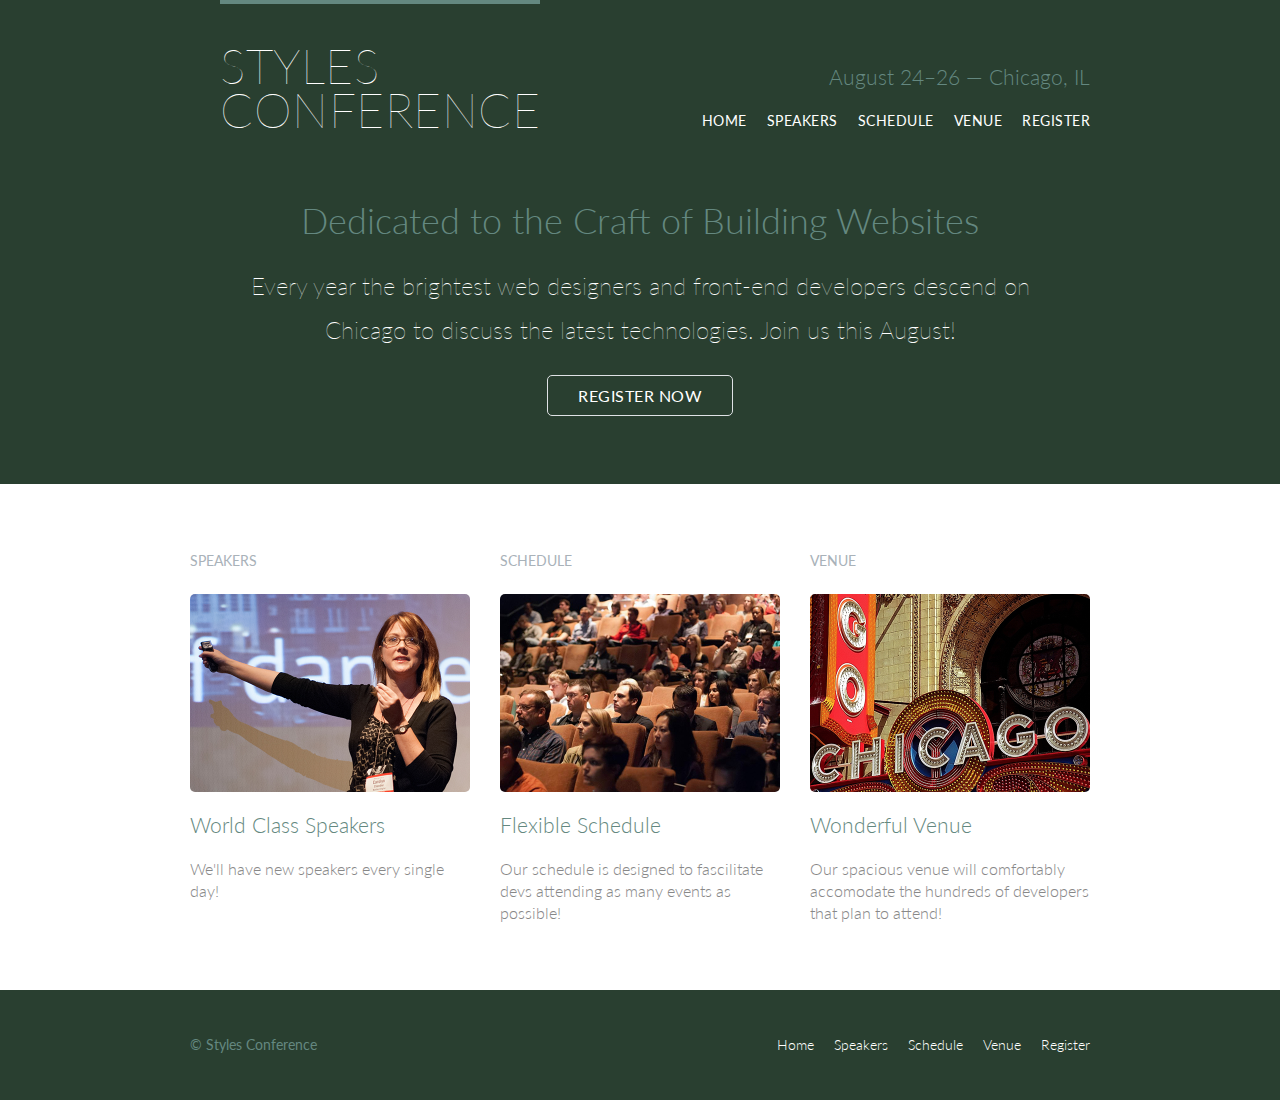
<file: index.html>
<!DOCTYPE html>
<html lang='en'>
    
    <head>
        <meta charset="utf8">
        <link rel = 'stylesheet' href = 'assets/stylesheets/meyer-reset.css'>
        <link rel = 'stylesheet' href = 'assets/stylesheets/main.css'>
        <link href="https://fonts.googleapis.com/css?family=Lato:100,300,400" rel="stylesheet">
        <title>Styles Conference</title>
    </head>
    
    <body>

        <header class='primary-header container group'>
            <section class='container'>
                <h1 class= 'logo'><a href ='index.html'>Styles<br>Conference</a></h1>
            </section>
            <h3 class='tagline'>August 24&ndash;26 &mdash; Chicago, IL</h3>
            <nav class='nav primary-nav'>
                <ul>
                    <li><a href = 'index.html'>Home</a></li><!--
                    --><li><a href = 'speakers.html'>Speakers</a></li><!--
                    --><li><a href = 'schedule.html'>Schedule</a></li><!--
                    --><li><a href = 'venue.html'>Venue</a></li><!--
                    --><li><a href = 'register.html'>Register</a></li>
                </ul>
            </nav>
        </header>
        
        <section class=' hero container'>
            <h2>Dedicated to the Craft of Building Websites</h2>
            <p>Every year the brightest web designers and front-end developers descend on Chicago to discuss the latest technologies. Join us this August!</p>
            <a  class = 'btn btn-alt' href = 'register.html'>Register Now</a>
        </section><!--
        
                Speakers
        
        -->
        <section class='row'>
            <div class='grid'>
                <section class ='teaser col-1-3'>
                    <h5>Speakers</h5>
                    <a href = 'speakers.html'>
                        <img src = 'assets/images/home/speakers.jpg' alt = 'speakers'>
                        <h3>World Class Speakers</h3>
                    </a>
                    <p>We'll have new speakers every single day!</p>
                </section><!--
                
                    Schedule
                
                --><section class= 'teaser col-1-3'>
                    <h5>Schedule</h5>
                    <a href = 'schedule.html'>
                        <img src = 'assets/images/home/schedule.jpg' alt = 'audience'>
                        <h3>Flexible Schedule</h3>
                    </a>
                    <p>Our schedule is designed to fascilitate devs attending as many events as possible!</p>
                </section><!--

                    Venue

                --><section class='teaser col-1-3'>
                    <h5>Venue</h5>
                    <a href = 'venue.html'>
                        <img src = 'assets/images/home/venue.jpg' alt = 'venue'>
                        <h3>Wonderful Venue</h3>
                    </a>
                    <p>Our spacious venue will comfortably accomodate the hundreds of developers that plan to attend!</p>
                </section>
            </div>
        </section>
        <footer class='primary-footer container group'>
            <small>&copy; Styles Conference</small>
            <nav class = 'nav'>
                <ul>
                    <li><a href = 'index.html'>Home</a></li><!--
                    --><li><a href = 'speakers.html'>Speakers</a></li><!--
                    --><li><a href = 'schedule.html'>Schedule</a></li><!--
                    --><li><a href = 'venue.html'>Venue</a></li><!--
                    --><li><a href = 'register.html'>Register</a></li>
                </ul>
            </nav>
        </footer>
    </body>
</html>
</file>
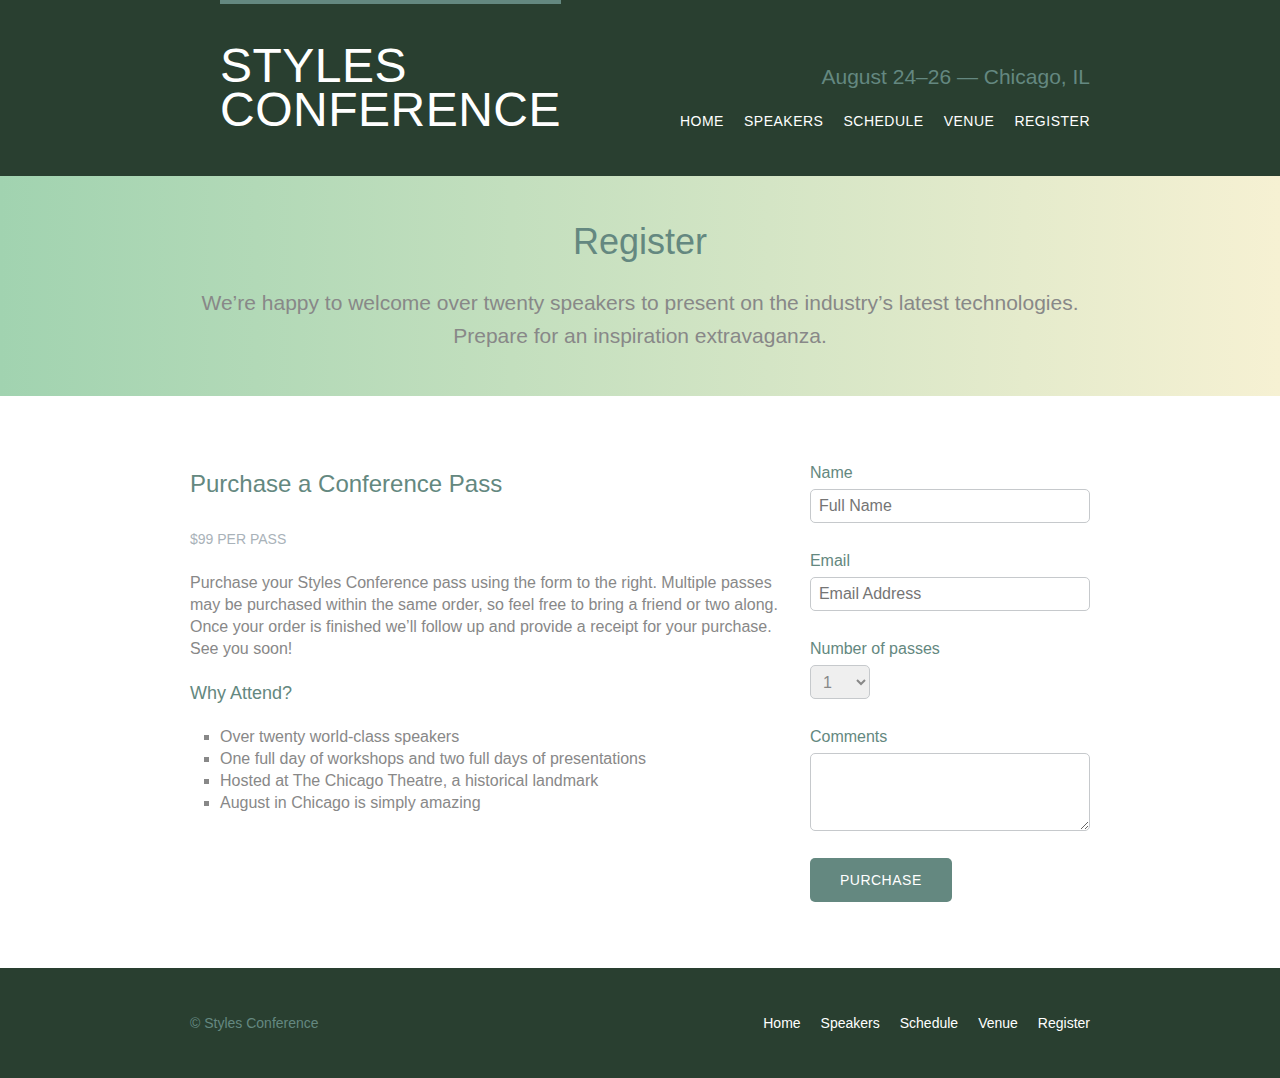
<file: register.html>
<!DOCTYPE html>
<html lang='en'>
    
    <head>
        <meta charset="utf8">
        <link rel = 'stylesheet' href = 'assets/stylesheets/meyer-reset.css'>
        <link rel = 'stylesheet' href = 'assets/stylesheets/main.css'>
        <title>Styles Conference</title>
    </head>
    
    <body>

        <header class='primary-header container group'>
            <section class='container'>
                <h1 class='logo'><a href ='index.html'>Styles<br>Conference</a></h1>
            </section>
            <h3 class='tagline'>August 24&ndash;26 &mdash; Chicago, IL</h3>
            <nav class='nav primary-nav'>
                <ul>
                    <li><a href = 'index.html'>Home</a></li><!--
                    --><li><a href = 'speakers.html'>Speakers</a></li><!--
                    --><li><a href = 'schedule.html'>Schedule</a></li><!--
                    --><li><a href = 'venue.html'>Venue</a></li><!--
                    --><li><a href = 'register.html'>Register</a></li>
                </ul>
            </nav>
        </header>

        <section class = 'row-alt'>
            <div class = 'lead container'>
                <h1>Register</h1>
                <p>We&#8217;re happy to welcome over twenty speakers to present on the industry&#8217;s latest technologies. Prepare for an inspiration extravaganza.</p>
            </div>
        </section>
        
        <section class='row'>
            <div class='grid'>
                <section class = 'col-2-3'>
                    
                    <h2>Purchase a Conference Pass</h2>
                    <h5>$99 per Pass</h5>
                    
                    <p>Purchase your Styles Conference pass using the form to the right. Multiple passes may be purchased within the same order, so feel free to bring a friend or two along. Once your order is finished we&#8217;ll follow up and provide a receipt for your purchase. See you soon!</p>
                    
                    <h4>Why Attend?</h4>
                    
                    <ul class = 'why-attend'>
                    <li>Over twenty world-class speakers</li>
                        <li>One full day of workshops and two full days of presentations</li>
                        <li>Hosted at The Chicago Theatre, a historical landmark</li>
                        <li>August in Chicago is simply amazing</li>
                    </ul>
                      

                </section><!--
                
                    signup form

                --><form class = 'col-1-3' action = '#' method = 'post'>
                    <fieldset class = 'register-group'>
                        <label>
                            Name
                            <input type = 'text' name = 'name' placeholder= 'Full Name' required>
                        </label>

                        <label>
                            Email
                            <input type = 'email' name = 'email' placeholder = 'Email Address' required>
                        </label>

                        <label>
                            Number of passes
                            <select name = 'quantity' required>
                                <option value = '1' selected>1</option>
                                <option value = '2'>2</option>
                                <option value = '3'>3</option>
                                <option value = '4'>4</option>
                                <option value = '5'>5</option>
                            </select>
                        </label>

                        <label>
                            Comments
                            <textarea name = 'comments'></textarea>
                        </label>
                    </fieldset>
                    <input class = 'btn btn-default' type = 'submit' name = 'submit' value = 'purchase'>
                </form>            
            </div>
        </section>

        <footer class='primary-footer container group'>
            <small>&copy; Styles Conference</small>
            <nav class = 'nav'>
                <ul>
                    <li><a href = 'index.html'>Home</a></li><!--
                    --><li><a href = 'speakers.html'>Speakers</a></li><!--
                    --><li><a href = 'schedule.html'>Schedule</a></li><!--
                    --><li><a href = 'venue.html'>Venue</a></li><!--
                    --><li><a href = 'register.html'>Register</a></li>
                </ul>
            </nav>
        </footer>
    </body>
</html>
</file>
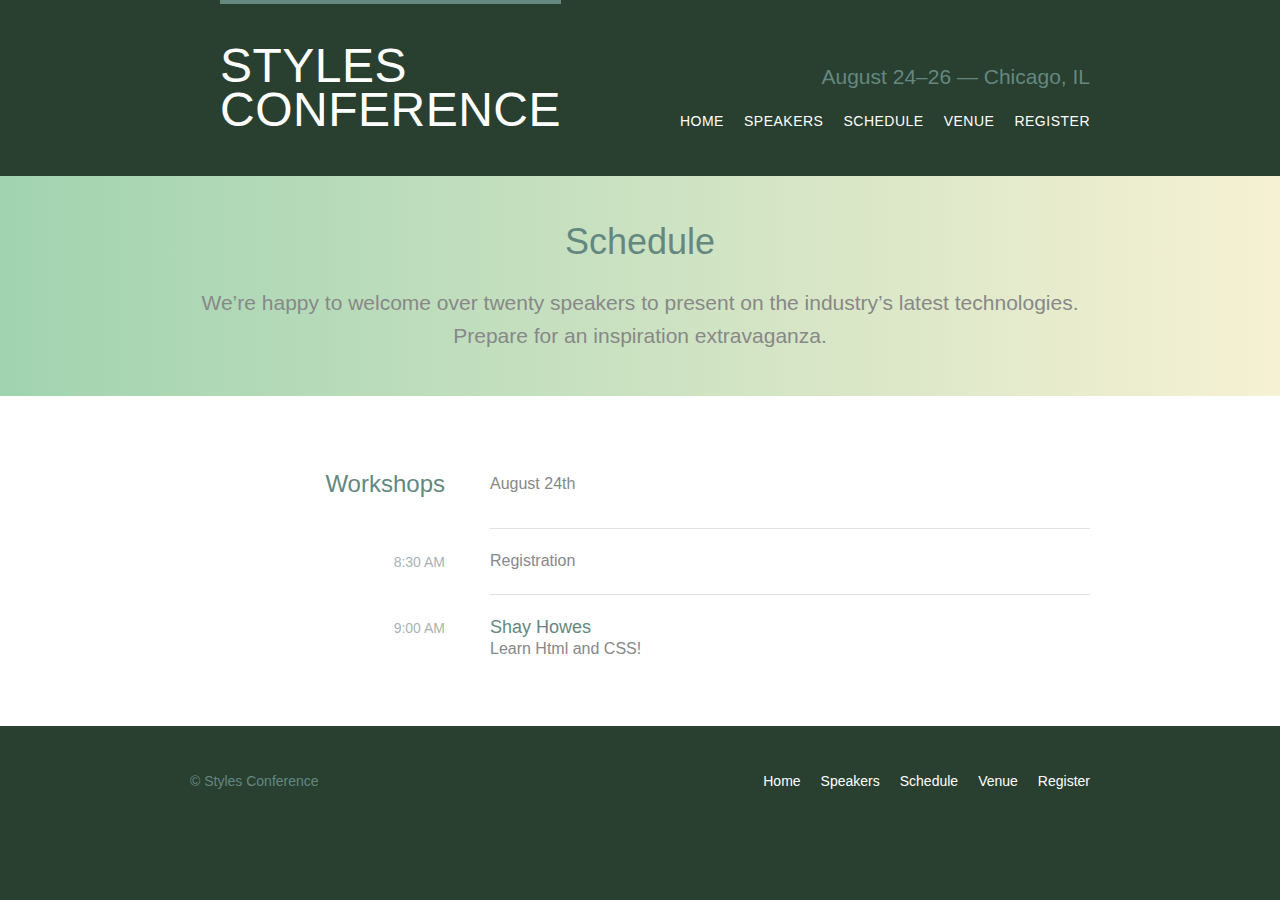
<file: schedule.html>
<!DOCTYPE html>
<html lang='en'>
    
    <head>
        <meta charset="utf8">
        <link rel = 'stylesheet' href = 'assets/stylesheets/meyer-reset.css'>
        <link rel = 'stylesheet' href = 'assets/stylesheets/main.css'>
        <title>Styles Conference</title>
    </head>
    
    <body>

        <header class='primary-header container group'>
            <section class='container'>
                <h1 class='logo'><a href ='index.html'>Styles<br>Conference</a></h1>
            </section>
            <h3 class='tagline'>August 24&ndash;26 &mdash; Chicago, IL</h3>
            <nav class='nav primary-nav'>
                <ul>
                    <li><a href = 'index.html'>Home</a></li><!--
                    --><li><a href = 'speakers.html'>Speakers</a></li><!--
                    --><li><a href = 'schedule.html'>Schedule</a></li><!--
                    --><li><a href = 'venue.html'>Venue</a></li><!--
                    --><li><a href = 'register.html'>Register</a></li>
                </ul>
            </nav>
        </header>

        <section class = 'row-alt'>
            <div class = 'lead container'>
                <h1>Schedule</h1>
                <p>We&#8217;re happy to welcome over twenty speakers to present on the industry&#8217;s latest technologies. Prepare for an inspiration extravaganza.</p>
            </div>
        </section>

        <section class = 'row'>
            <div class = 'container'>
                <table>
                    <thead>
                        <th scope = 'row'>
                            Workshops
                        </th>
                        <td colspan = '2'>
                            August 24th
                        </td>

                    </thead>
                    <tbody>
                        <tr>
                            <th scope = 'row'>
                                <time datetime='08:30:00'>8:30 AM</time>
                            </th>
                            <td colspan='2'>
                                Registration
                            </td>
                        </tr>
                        <tr>
                            <th scope = 'row'>
                                <time datetime='09:00:00'>9:00 AM</time>
                            </th>
                            <td colspan = '2'>
                                <a href = "speakers.html#shay-howes">
                                    <h4>
                                        Shay Howes
                                    </h4>
                                    Learn Html and CSS!
                                </a>
                            </td>
                        </tr>

                    </tbody>
                </table>
            </div>
        </section>

        <footer class='primary-footer container group'>
            <small>&copy; Styles Conference</small>
            <nav class = 'nav'>
                <ul>
                    <li><a href = 'index.html'>Home</a></li><!--
                    --><li><a href = 'speakers.html'>Speakers</a></li><!--
                    --><li><a href = 'schedule.html'>Schedule</a></li><!--
                    --><li><a href = 'venue.html'>Venue</a></li><!--
                    --><li><a href = 'register.html'>Register</a></li>
                </ul>
            </nav>
        </footer>
    </body>
</html>
</file>
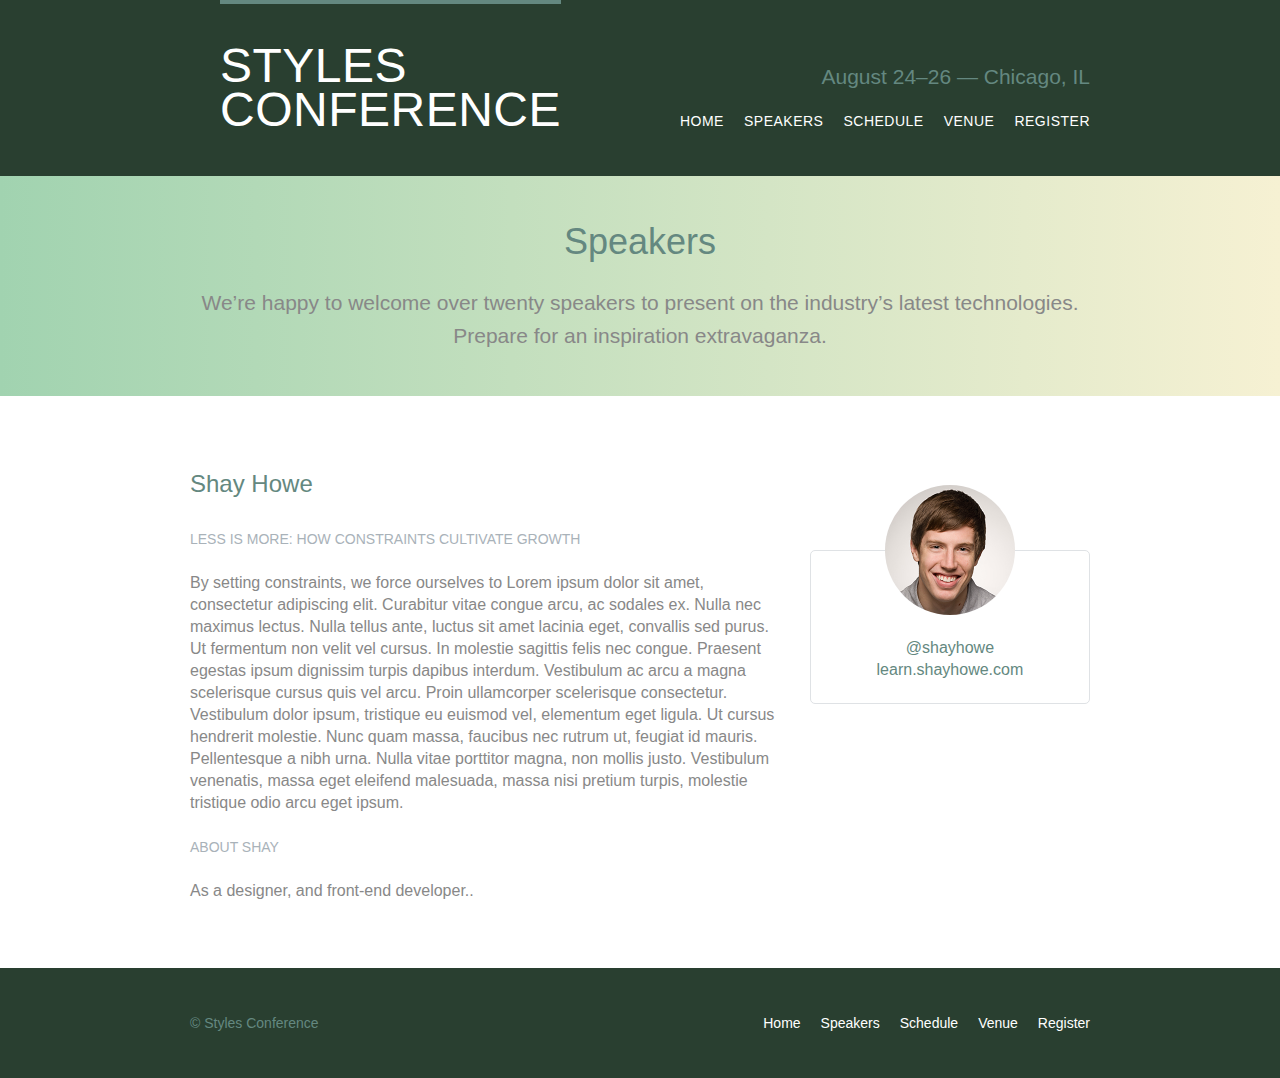
<file: speakers.html>
<!DOCTYPE html>
<html lang='en'>
    
    <head>
        <meta charset="utf8">
        <link rel = 'stylesheet' href = 'assets/stylesheets/meyer-reset.css'>
        <link rel = 'stylesheet' href = 'assets/stylesheets/main.css'>
        <title>Styles Conference</title>
    </head>
    
    <body>

        <header class='primary-header container group'>
            <section class='container'>
                <h1 class='logo'><a href ='index.html'>Styles<br>Conference</a></h1>
            </section>
            <h3 class='tagline'>August 24&ndash;26 &mdash; Chicago, IL</h3>
            <nav class='nav primary-nav'>
                <ul>
                    <li><a href = 'index.html'>Home</a></li><!--
                    --><li><a href = 'speakers.html'>Speakers</a></li><!--
                    --><li><a href = 'schedule.html'>Schedule</a></li><!--
                    --><li><a href = 'venue.html'>Venue</a></li><!--
                    --><li><a href = 'register.html'>Register</a></li>
                </ul>
            </nav>
        </header>
 
        <section class = 'row-alt'>
            <div class = 'lead container'>
                <h1>Speakers</h1>
                <p>We&#8217;re happy to welcome over twenty speakers to present on the industry&#8217;s latest technologies. Prepare for an inspiration extravaganza.</p>
            </div>
        </section>

        <section class = 'row'>
            <div class = 'grid'>
                <section id = 'shay-howe'>
                    <div class = 'col-2-3'>
                        <h2>Shay Howe</h2>
                        <h5>Less is More: How Constraints Cultivate Growth</h5>

                        <p>By setting constraints, we force ourselves to Lorem ipsum dolor sit amet, consectetur adipiscing elit. Curabitur vitae congue arcu, ac sodales ex. Nulla nec maximus lectus. Nulla tellus ante, luctus sit amet lacinia eget, convallis sed purus. Ut fermentum non velit vel cursus. In molestie sagittis felis nec congue. Praesent egestas ipsum dignissim turpis dapibus interdum. Vestibulum ac arcu a magna scelerisque cursus quis vel arcu. Proin ullamcorper scelerisque consectetur. Vestibulum dolor ipsum, tristique eu euismod vel, elementum eget ligula. Ut cursus hendrerit molestie. Nunc quam massa, faucibus nec rutrum ut, feugiat id mauris. Pellentesque a nibh urna. Nulla vitae porttitor magna, non mollis justo. Vestibulum venenatis, massa eget eleifend malesuada, massa nisi pretium turpis, molestie tristique odio arcu eget ipsum.</p>

                        <h5>About Shay</h5>

                        <p>As a designer, and front-end developer..</p>
                    </div><!--
                    --><aside class = 'col-1-3'>
                        <div class = 'speaker-info'>
                            <img src = 'assets/images/speakers/shay-howe.jpg' alt = 'Shay Howe'>
                            <ul>
                                <li><a href="https://twitter.com/shayhowe">@shayhowe</a></li>
                                <li><a href="http://learn.shayhowe.com/">learn.shayhowe.com</a></li>
                            </ul>
                        </div>
                    </aside>
                </section>

            </div>
        </section>

        <footer class='primary-footer container group'>
            <small>&copy; Styles Conference</small>
            <nav class = 'nav'>
                <ul>
                    <li><a href = 'index.html'>Home</a></li><!--
                    --><li><a href = 'speakers.html'>Speakers</a></li><!--
                    --><li><a href = 'schedule.html'>Schedule</a></li><!--
                    --><li><a href = 'venue.html'>Venue</a></li><!--
                    --><li><a href = 'register.html'>Register</a></li>
                </ul>
            </nav>
        </footer>
    </body>
</html>
</file>
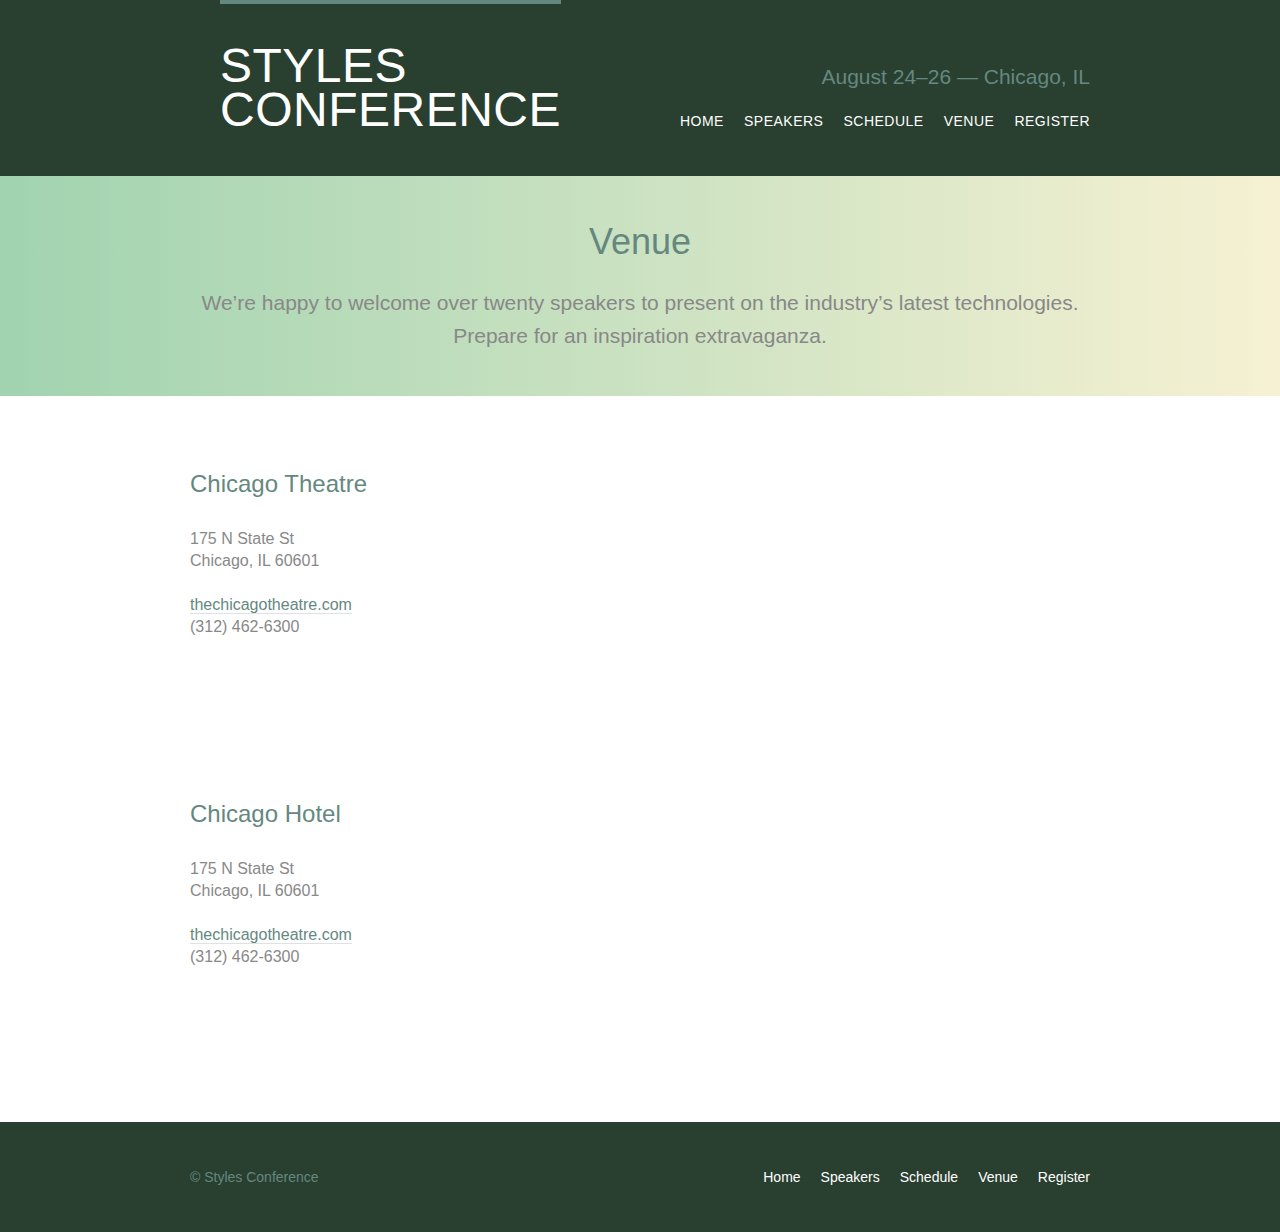
<file: venue.html>
<!DOCTYPE html>
<html lang='en'>
    
    <head>
        <meta charset="utf8">
        <link rel = 'stylesheet' href = 'assets/stylesheets/meyer-reset.css'>
        <link rel = 'stylesheet' href = 'assets/stylesheets/main.css'>
        <title>Styles Conference</title>
    </head>
    
    <body>

        <header class='primary-header container group'>
            <section class='container'>
                <h1 class='logo'><a href ='index.html'>Styles<br>Conference</a></h1>
            </section>
            <h3 class='tagline'>August 24&ndash;26 &mdash; Chicago, IL</h3>
            <nav class='nav primary-nav'>
                <ul>
                    <li><a href = 'index.html'>Home</a></li><!--
                    --><li><a href = 'speakers.html'>Speakers</a></li><!--
                    --><li><a href = 'schedule.html'>Schedule</a></li><!--
                    --><li><a href = 'venue.html'>Venue</a></li><!--
                    --><li><a href = 'register.html'>Register</a></li>
                </ul>
            </nav>
        </header>
 
        <section class = 'row-alt'>
            <div class = 'lead container'>
                <h1>Venue</h1>
                <p>We&#8217;re happy to welcome over twenty speakers to present on the industry&#8217;s latest technologies. Prepare for an inspiration extravaganza.</p>
            </div>
        </section>

        <section class = 'row'>
            <div class = 'grid'>
                <section class = 'venue-theater'>
                    <div class = 'col-1-3'>
                        <h2>Chicago Theatre</h2>
                        <p>175 N State St <br> Chicago, IL 60601</p>
                        <p><a href="http://www.thechicagotheatre.com/">thechicagotheatre.com</a> <br> (312) 462-6300</p>            
                    </div><!--
                    --><iframe class = 'venue-map col-2-3' src="https://www.google.com/maps/embed?pb=!1m5!3m3!1m2!1s0x880e2ca55810a493%3A0x4700ddf60fcbfad6!2schicago+theatre!5e0!3m2!1sen!2sus!4v1388701393606">
                                                        
                    </iframe>
                </section>
                <section class = 'venue-hotel'>
                    <div class = 'col-1-3'>
                            <h2>Chicago Hotel</h2>
                            <p>175 N State St <br> Chicago, IL 60601</p>
                            <p><a href="http://www.thechicagotheatre.com/">thechicagotheatre.com</a> <br> (312) 462-6300</p>
                    </div><!--
                    --><iframe class = 'venue-map col-2-3' src="https://www.google.com/maps/embed?pb=!1m5!3m3!1m2!1s0x880e2ca55810a493%3A0x4700ddf60fcbfad6!2schicago+theatre!5e0!3m2!1sen!2sus!4v1388701393606">

                    </iframe>

                </section>
            </div>
        </section>


        <footer class='primary-footer container group'>
            <small>&copy; Styles Conference</small>
            <nav class = 'nav'>
                <ul>
                    <li><a href = 'index.html'>Home</a></li><!--
                    --><li><a href = 'speakers.html'>Speakers</a></li><!--
                    --><li><a href = 'schedule.html'>Schedule</a></li><!--
                    --><li><a href = 'venue.html'>Venue</a></li><!--
                    --><li><a href = 'register.html'>Register</a></li>
                </ul>
            </nav>
        </footer>
    </body>
</html>
</file>
<file: assets/stylesheets/main.css>
/*
===========================================

Custom Styles

===========================================
*/

body {
	background: #293f30;
	color: #888;
	font: 300 16px/22px "Lato", "Open Sans", "Helvetica Neue", Helvetica, Arial, sans-serif;
}

/*
===========================================

Grid

===========================================
*/

*, *:before, *:after{
	webkit-box-sizing: border-box;
	moz-box-sizing: border-box;
	box-sizing: border-box;
}

.container, .grid{
	margin: 0 auto;
	width: 960px;
}

.container{
	padding-left: 30px;
	padding-right: 30px;
}

.col-1-3 {
	width: 33.33%;
}

.col-2-3 {
	width: 66.66%;
}

.col-1-3, .col-2-3 {
	display: inline-block;
	vertical-align: top;
}

.grid, .col-1-3, .col-2-3 {
	padding-right: 15px;
	padding-left: 15px;
}

/*
===========================================

Clearfix

===========================================
*/

.group:before, 
.group:after{
	content: "";
	display: table;
}

.group:after {
	clear: both;
}

.group {
	clear: both;
	*zoom: 1;
}

/*
===========================================

Rows

===========================================
*/

.row,
.row-alt {
	background: #fff;
	min-width: 960px;
	padding: 66px 0 44px 0;
}

.row-alt {
	background: #cbe2c1;
	background: webkit-linear-gradient(to right, #a1d3b0, #f6f1d3);
	background: moz-linear-gradient(to right, #a1d3b0, #f6f1d3);
	background: linear-gradient(to right, #a1d3b0, #f6f1d3);
	padding: 44px 0 22px 0;
}

/*
===========================================

Typeography

===========================================
*/

h1, h2, h3, h4, h5, p{
	margin-bottom: 22px;
}

h1, h2, h3, h4 {
	color: #648880;
}

h1{
	font-size: 36px;
	line-height: 44px;
}

h2{
	font-size: 24px;
	line-height: 44px;
}

h3{
	font-size: 21px;
}

h4{
	font-size:18px;
}

h5{
	color: #a9b2b9;
	font-size: 14px;
	font-weight: 400;
	text-transform: uppercase;
}

strong{
	font-weight: 400;
}

cite, em{
	font-style: italic;
}

.teaser a:hover h3 {
	color: #a9b2b9;
}

/*
===========================================

Leads

===========================================
*/

.lead {
	text-align: center;
}

.lead p {
	font-size: 21px;
	line-height: 33px;
	
}

/*
===========================================

Links

===========================================
*/

a:hover {
	color: #a9b2b9;
}

a{
	color: #648880;
	text-decoration: none;
}

p a {
	border-bottom: 1px solid #dfe2e5; 
}

.primary-footer a, .primary-header a{
	color:#fff;
}

.primary-footer a:hover, .primary-header a:hover{
	color:#648880
}



/*
===========================================

Buttons

===========================================
*/

.btn{
	color: #fff;
	cursor: pointer;
	font-weight:400;
	letter-spacing: .5px;
	text-transform: uppercase;
	border-radius: 5px;
	display: inline-box;
	margin: 0;
}

.btn-alt{
	border: 1px solid #dfe2e5;
	padding: 10px 30px;
}

.btn-alt:hover {
	background :#fff;
	color: #648880;
}

.btn-default {
	border: 0;
	background: #648880;
	padding: 11px 30px;
	font-size: 14px;
}

.btn-default:hover {
	background: #77a198;
}

/*
==========================================

Home

==========================================
*/

.hero{
	color: #fff;
	line-height: 44px;
	padding: 22px 80px 66px 80px;
	text-align: center;
}

.hero h2{
	font-size: 36px;
}

.hero p {
	font-size: 24px;
	font-weight: 100;	
}

.teaser img{
	border-radius: 5px;
	display: block;
	max-width:100%;
	margin-bottom: 22px;
}

/*
==========================================

Speakers

==========================================
*/

.speaker-info {
	border: 1px solid #dfe2e5;
	border-radius: 5px;
	margin-top: 88px;
	padding-bottom: 22px;
	text-align: center;
}

.speaker-info img {
	border-radius: 50%;
	height: 130px;
	margin: -66px 0 22px 0;
	vertical-align: top;
}

.speaker {
	margin-bottom: 44px;
}

/*
==========================================

Venue

==========================================
*/

.venue-theater {
	margin-bottom:66px;
}

.venue-hotel {
	margin-bottom: 22px;
}

.venue-map {
	height: 264px;
}

/*
==========================================

Schedule

==========================================
*/

table {
	width:100%;
	margin-bottom: 44px;
}

table:last-child{
	margin-bottom: 0;
}

th,
td {
	padding-bottom:22px;
	vertical-align: top;
}

th {
	padding-right: 45px;
	text-align :right;
	width:20%;
}

td {
	width :40%;
}

thead {
	line-height: 44px;
}

thead th {
	color: #648880;
	font-size: 24px;
}

tbody th {
	color: #a9b2b9;
	font-size: 14px;
	font-weight: 400;
	padding-top: 22px;
	text-transform: uppercase;
}

tbody td {
	border-top: 1px solid #dfe2e5;
	padding-top: 21px;
}

table a {
	color: #888;
}

table h4 {
	margin-bottom: 0;
}

/*
=========================================

Primary Header

=========================================
*/

.register-group label {
	color: #648880;
	cursor: pointer;
	font-weight: 400;
}

.register-group input,
.register-group select,
.register-group textarea {
	border: 1px solid #c6c9cc;
	border-radius: 5px;
	color: #888;
	display: block;
	margin: 5px 0 27px 0;
	padding: 5px 8px;
}

.register-group input,
.register-group textarea {
	width: 100%;
}

.register-group select {
	height: 34px;
	width: 60px;
}

.register-group textarea {
	height: 78px;
}

.why-attend {
	list-style: square;
	margin: 0 0 22px 30px;
}

form {
	margin-bottom: 22px;
}

input,
select,
textarea{
	font: 300 16px/22px "Lato", "Open Sans", "Helvetica Neue", Helvetica, Arial, sans-serif;
}

/*
=========================================

Primary Header

=========================================
*/

.logo {
	border-top: 4px solid #648880;
	padding: 40px 0 22px 0;
	float: left;
	font-size: 48px;
	line-height: 44px;
	font-weight: 100;
	letter-spacing: .5px;
	text-transform: uppercase;
}

.tagline {
	margin: 66px 0 22px 0;
	text-align: right;
}

.primary-nav {
	font-size: 14px;
	font-weight: 400;
	letter-spacing: .5px;
	text-transform: uppercase;

}

/*
=========================================

Primary Footer

=========================================
*/

.primary-footer small {
	float: left;
	font-weight: 400;
}

.primary-footer {
	color: #648880;
	font-size: 14px;
	padding-bottom: 44px;
	padding-top: 44px;
}

/*
========================================

Navigation

========================================
*/

.nav {
	text-align: right;
}

.nav li{
	display: inline-block;
	margin: 0 10px;
	vertical-align: top;
}

.nav li:last-child{
	margin-right:0;
}
</file>
